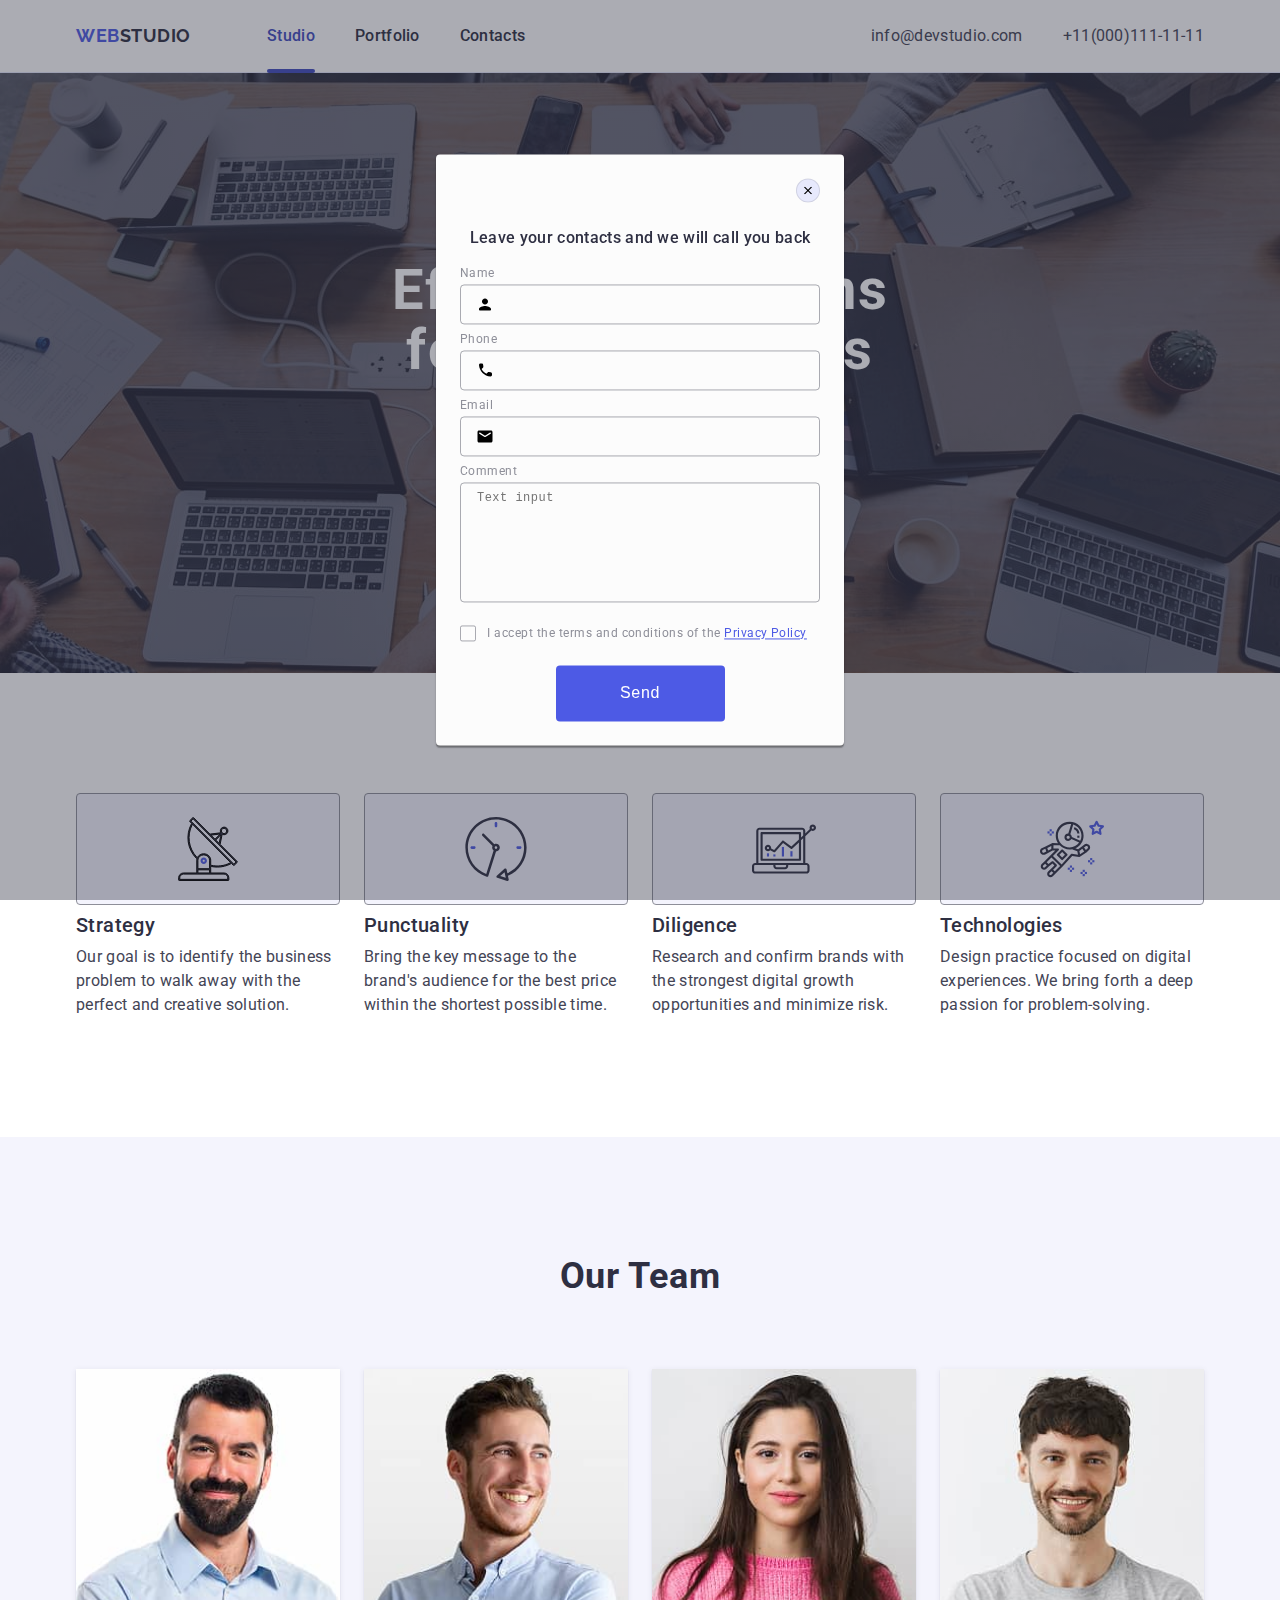
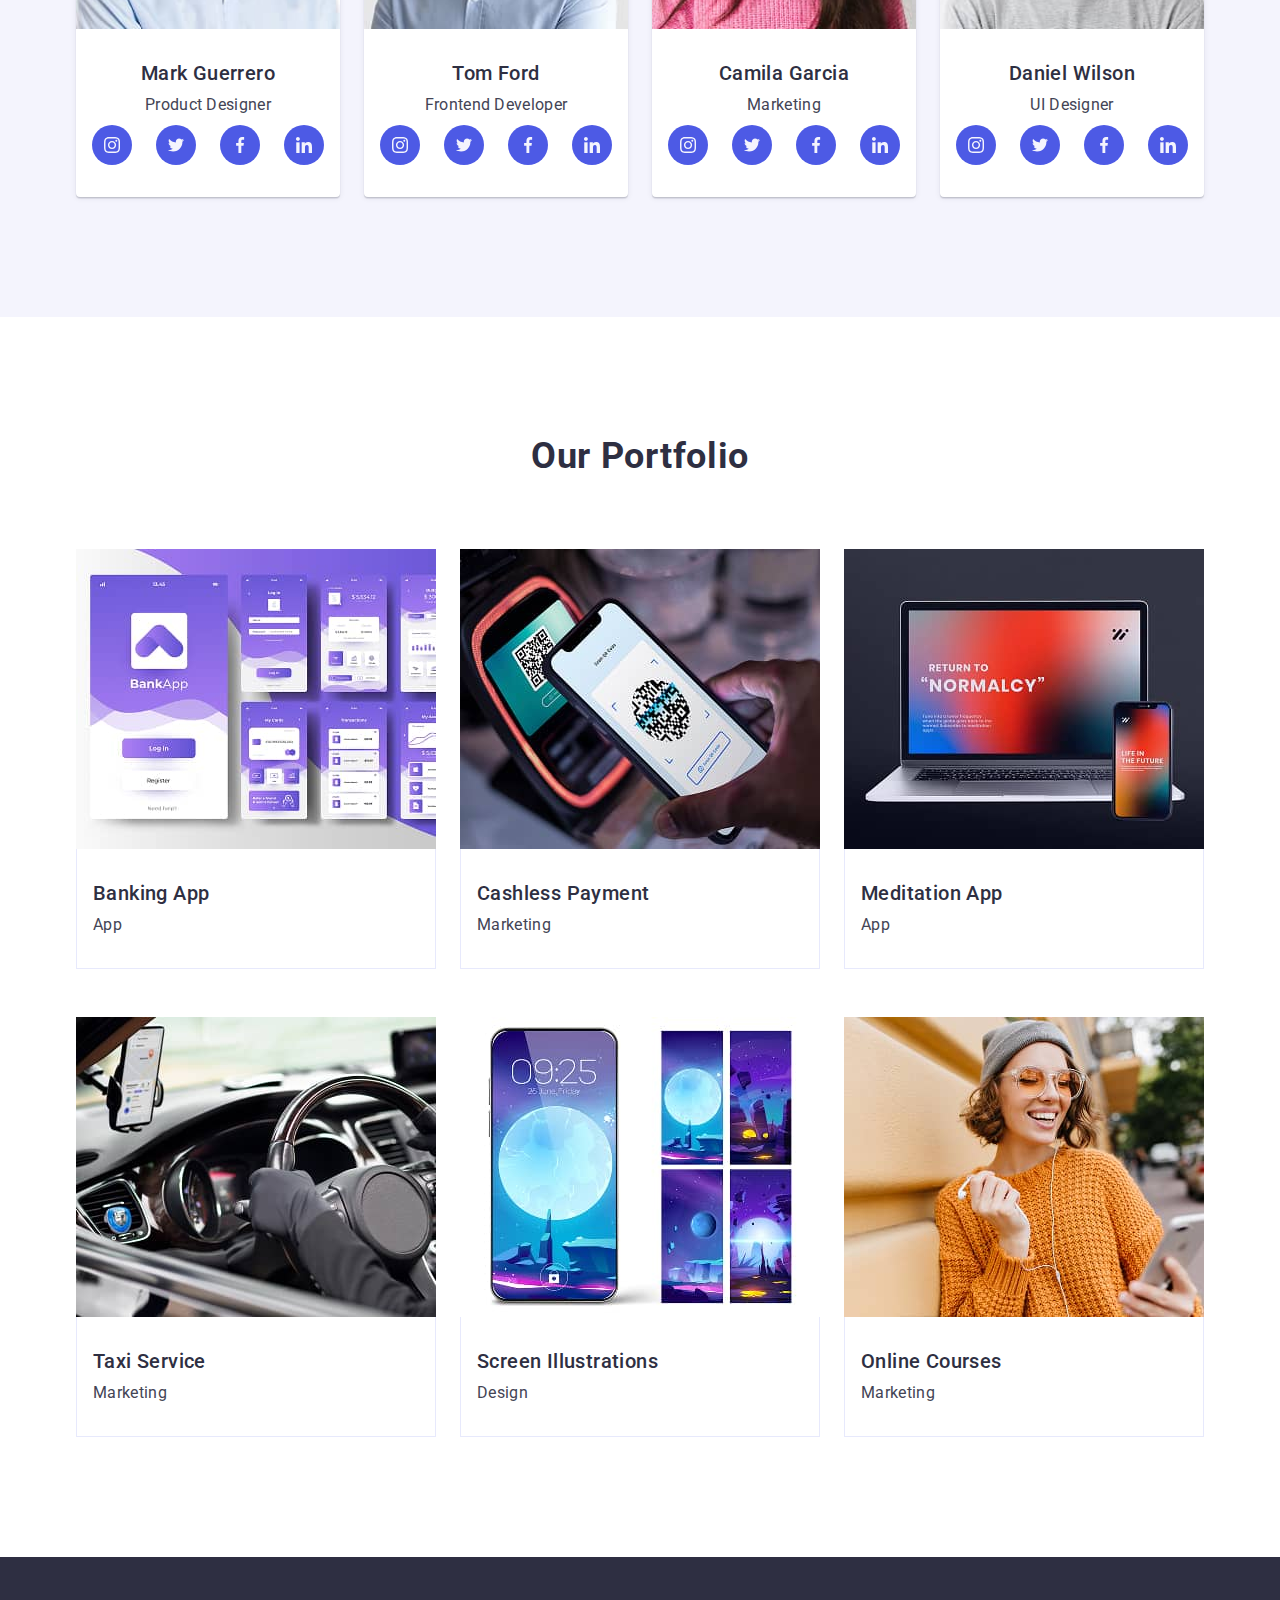
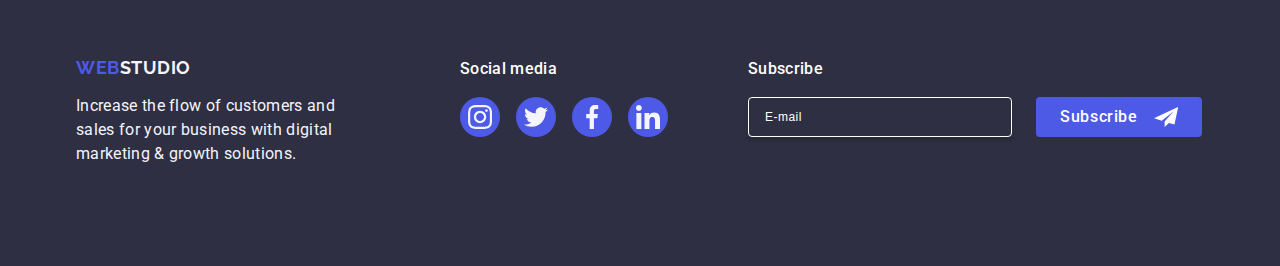
<file: index.html>
<!DOCTYPE html>
<html lang="en">
  <head>
    <meta charset="UTF-8" />
    <meta name="viewport" content="width=device-width, initial-scale=1.0" />
    <title>WEB STUDIO</title>
    <link rel="preconnect" href="https://fonts.googleapis.com" />
    <link rel="preconnect" href="https://fonts.gstatic.com" crossorigin />
    <link
      href="https://fonts.googleapis.com/css2?family=Raleway:wght@700&family=Roboto:wght@400;500;700&display=swap"
      rel="stylesheet"
    />
    <link
      rel="stylesheet"
      href="https://cdnjs.cloudflare.com/ajax/libs/modern-normalize/3.0.1/modern-normalize.min.css"
      integrity="sha512-q6WgHqiHlKyOqslT/lgBgodhd03Wp4BEqKeW6nNtlOY4quzyG3VoQKFrieaCeSnuVseNKRGpGeDU3qPmabCANg=="
      crossorigin="anonymous"
      referrerpolicy="no-referrer"
    />
    <link rel="stylesheet" href="css/styles.css" />
  </head>
  <body>
    <header class="top-line-bg">
      <div class="container">
        <nav class="top-nav" aria-label="main menu">
          <a href="./index.html" class="logo-link logo"
            >WEB<span class="logo-studio">Studio</span></a
          >
          <ul class="menu-nav" aria-label="Site menu">
            <li>
              <a href="./index.html" class="site-menu-nav current">Studio</a>
            </li>
            <li><a href="" class="site-menu-nav">Portfolio</a></li>
            <li><a href="" class="site-menu-nav">Contacts</a></li>
          </ul>
        </nav>
        <address class="address">
          <ul class="contacts">
            <li>
              <a href="mailto:info@devstudio.com" class="contact-link"
                >info@devstudio.com</a
              >
            </li>
            <li>
              <a href="tel:+11(000)111-11-11" class="contact-link"
                >+11(000)111-11-11</a
              >
            </li>
          </ul>
        </address>
      </div>
    </header>

    <main>
      <section id="hero" class="dark-bg">
        <div class="container">
          <h1 class="hero-title">Effective Solutions for Your Business</h1>
          <button class="hero-btn" type="button">Order Service</button>
        </div>
      </section>

      <section id="features" class="features">
        <div class="container">
          <h2 class="visually-hidden">Features</h2>

          <ul class="features-content">
            <li class="features-item">
              <div class="feature-icon-box">
                <svg class="feature-icon" width="64" height="64">
                  <use href="./images/icons.svg#icon-antenna-1"></use>
                </svg>
              </div>
              <h3 class="feature-title">Strategy</h3>
              <p class="feature-text">
                Our goal is to identify the business problem to walk away with
                the perfect and creative solution.
              </p>
            </li>
            <li class="features-item">
              <div class="feature-icon-box">
                <svg class="feature-icon" width="64" height="64">
                  <use href="./images/icons.svg#icon-clock-1"></use>
                </svg>
              </div>
              <h3 class="feature-title">Punctuality</h3>
              <p class="feature-text">
                Bring the key message to the brand's audience for the best price
                within the shortest possible time.
              </p>
            </li>
            <li class="features-item">
              <div class="feature-icon-box">
                <svg class="feature-icon" width="64" height="64">
                  <use href="./images/icons.svg#icon-diagram-1"></use>
                </svg>
              </div>
              <h3 class="feature-title">Diligence</h3>
              <p class="feature-text">
                Research and confirm brands with the strongest digital growth
                opportunities and minimize risk.
              </p>
            </li>
            <li class="features-item">
              <div class="feature-icon-box">
                <svg class="feature-icon" width="64" height="64">
                  <use href="./images/icons.svg#icon-astronaut-1"></use>
                </svg>
              </div>
              <h3 class="feature-title">Technologies</h3>
              <p class="feature-text">
                Design practice focused on digital experiences. We bring forth a
                deep passion for problem-solving.
              </p>
            </li>
          </ul>
        </div>
      </section>

      <section id="team" class="light-bg">
        <div class="container">
          <h2 class="team-title">Our Team</h2>
          <ul class="team-list">
            <li class="team-card">
              <img
                src="./images/img1.jpg"
                alt="Mark Guerrero"
                width="264"
                height="260"
                class="team-image"
              />
              <div class="team-content">
                <h3 class="team-name">Mark Guerrero</h3>
                <p class="team-role">Product Designer</p>

                <ul class="team-social-list">
                  <li class="team-social-item">
                    <a href="#" class="team-social-link">
                      <svg class="team-social-icon" width="16" height="16">
                        <use href="./images/icons.svg#icon-instagram-2"></use>
                      </svg>
                    </a>
                  </li>
                  <li class="team-social-item">
                    <a href="#" class="team-social-link">
                      <svg class="team-social-icon" width="16" height="16">
                        <use href="./images/icons.svg#icon-twitter-1"></use>
                      </svg>
                    </a>
                  </li>
                  <li class="team-social-item">
                    <a href="#" class="team-social-link">
                      <svg class="team-social-icon" width="16" height="16">
                        <use href="./images/icons.svg#icon-facebook-1"></use>
                      </svg>
                    </a>
                  </li>
                  <li class="team-social-item">
                    <a href="#" class="team-social-link">
                      <svg class="team-social-icon" width="16" height="16">
                        <use href="./images/icons.svg#icon-linkedin-1"></use>
                      </svg>
                    </a>
                  </li>
                </ul>
              </div>
            </li>
            <li class="team-card">
              <img
                src="./images/img2.jpg"
                alt="Tom Ford"
                width="264"
                height="260"
                class="team-image"
              />
              <div class="team-content">
                <h3 class="team-name">Tom Ford</h3>
                <p class="team-role">Frontend Developer</p>

                <ul class="team-social-list">
                  <li class="team-social-item">
                    <a href="#" class="team-social-link">
                      <svg class="team-social-icon" width="16" height="16">
                        <use href="./images/icons.svg#icon-instagram-2"></use>
                      </svg>
                    </a>
                  </li>
                  <li class="team-social-item">
                    <a href="#" class="team-social-link">
                      <svg class="team-social-icon" width="16" height="16">
                        <use href="./images/icons.svg#icon-twitter-1"></use>
                      </svg>
                    </a>
                  </li>
                  <li class="team-social-item">
                    <a href="#" class="team-social-link">
                      <svg class="team-social-icon" width="16" height="16">
                        <use href="./images/icons.svg#icon-facebook-1"></use>
                      </svg>
                    </a>
                  </li>
                  <li class="team-social-item">
                    <a href="#" class="team-social-link">
                      <svg class="team-social-icon" width="16" height="16">
                        <use href="./images/icons.svg#icon-linkedin-1"></use>
                      </svg>
                    </a>
                  </li>
                </ul>
              </div>
            </li>
            <li class="team-card">
              <img
                src="./images/img3.jpg"
                alt="Camila Garcia"
                width="264"
                height="260"
                class="team-image"
              />
              <div class="team-content">
                <h3 class="team-name">Camila Garcia</h3>
                <p class="team-role">Marketing</p>
                <ul class="team-social-list">
                  <li class="team-social-item">
                    <a href="#" class="team-social-link">
                      <svg class="team-social-icon" width="16" height="16">
                        <use href="./images/icons.svg#icon-instagram-2"></use>
                      </svg>
                    </a>
                  </li>
                  <li class="team-social-item">
                    <a href="#" class="team-social-link">
                      <svg class="team-social-icon" width="16" height="16">
                        <use href="./images/icons.svg#icon-twitter-1"></use>
                      </svg>
                    </a>
                  </li>
                  <li class="team-social-item">
                    <a href="#" class="team-social-link">
                      <svg class="team-social-icon" width="16" height="16">
                        <use href="./images/icons.svg#icon-facebook-1"></use>
                      </svg>
                    </a>
                  </li>
                  <li class="team-social-item">
                    <a href="#" class="team-social-link">
                      <svg class="team-social-icon" width="16" height="16">
                        <use href="./images/icons.svg#icon-linkedin-1"></use>
                      </svg>
                    </a>
                  </li>
                </ul>
              </div>
            </li>
            <li class="team-card">
              <img
                src="./images/img4.jpg"
                alt="Daniel Wilson"
                width="264"
                height="260"
                class="team-image"
              />
              <div class="team-content">
                <h3 class="team-name">Daniel Wilson</h3>
                <p class="team-role">UI Designer</p>
                <ul class="team-social-list">
                  <li class="team-social-item">
                    <a href="#" class="team-social-link">
                      <svg class="team-social-icon" width="16" height="16">
                        <use href="./images/icons.svg#icon-instagram-2"></use>
                      </svg>
                    </a>
                  </li>
                  <li class="team-social-item">
                    <a href="#" class="team-social-link">
                      <svg class="team-social-icon" width="16" height="16">
                        <use href="./images/icons.svg#icon-twitter-1"></use>
                      </svg>
                    </a>
                  </li>
                  <li class="team-social-item">
                    <a href="#" class="team-social-link">
                      <svg class="team-social-icon" width="16" height="16">
                        <use href="./images/icons.svg#icon-facebook-1"></use>
                      </svg>
                    </a>
                  </li>
                  <li class="team-social-item">
                    <a href="#" class="team-social-link">
                      <svg class="team-social-icon" width="16" height="16">
                        <use href="./images/icons.svg#icon-linkedin-1"></use>
                      </svg>
                    </a>
                  </li>
                </ul>
              </div>
            </li>
          </ul>
        </div>
      </section>

      <section id="portfolio" class="section-portfolio">
        <div class="container">
          <h2 class="portfolio-title">Our Portfolio</h2>
          <ul class="portfolio-list">
            <li class="portfolio-item">
              <div class="portfolio-item-overlay">
                <img
                  class="portfolio-img"
                  src="./images/1.jpg"
                  alt="Banking App"
                  width="360"
                  height="300"
                />
                <p class="text-overlay">
                  14 Stylish and User-Friendly App Design Concepts · Task
                  Manager App · Calorie Tracker App · Exotic Fruit Ecommerce App
                  · Cloud Storage App
                </p>
              </div>
              <div class="card-content">
                <h3 class="card-title">Banking App</h3>
                <p class="card-text">App</p>
              </div>
            </li>
            <li class="portfolio-item">
              <div class="portfolio-item-overlay">
                <img
                  class="portfolio-img"
                  src="./images/cashless-kartinka.jpg"
                  alt="Cashless Payment Product Image"
                  width="360"
                  height="300"
                />
                <p class="text-overlay">
                  14 Stylish and User-Friendly App Design Concepts · Task
                  Manager App · Calorie Tracker App · Exotic Fruit Ecommerce App
                  · Cloud Storage App
                </p>
              </div>
              <div class="card-content">
                <h3 class="card-title">Cashless Payment</h3>
                <p class="card-text">Marketing</p>
              </div>
            </li>
            <li class="portfolio-item">
              <div class="portfolio-item-overlay">
                <img
                  class="portfolio-img"
                  src="./images/3.jpg"
                  alt="Meditation App"
                  width="360"
                  height="300"
                />
                <p class="text-overlay">
                  14 Stylish and User-Friendly App Design Concepts · Task
                  Manager App · Calorie Tracker App · Exotic Fruit Ecommerce App
                  · Cloud Storage App
                </p>
              </div>
              <div class="card-content">
                <h3 class="card-title">Meditation App</h3>
                <p class="card-text">App</p>
              </div>
            </li>
            <li class="portfolio-item">
              <div class="portfolio-item-overlay">
                <img
                  class="portfolio-img"
                  src="./images/4.jpg"
                  alt="Taxi Service"
                  width="360"
                  height="300"
                />
                <p class="text-overlay">
                  14 Stylish and User-Friendly App Design Concepts · Task
                  Manager App · Calorie Tracker App · Exotic Fruit Ecommerce App
                  · Cloud Storage App
                </p>
              </div>
              <div class="card-content">
                <h3 class="card-title">Taxi Service</h3>
                <p class="card-text">Marketing</p>
              </div>
            </li>
            <li class="portfolio-item">
              <div class="portfolio-item-overlay">
                <img
                  class="portfolio-img"
                  src="./images/5.jpg"
                  alt="Screen Illustrations"
                  width="360"
                  height="300"
                />
                <p class="text-overlay">
                  14 Stylish and User-Friendly App Design Concepts · Task
                  Manager App · Calorie Tracker App · Exotic Fruit Ecommerce App
                  · Cloud Storage App
                </p>
              </div>
              <div class="card-content">
                <h3 class="card-title">Screen Illustrations</h3>
                <p class="card-text">Design</p>
              </div>
            </li>
            <li class="portfolio-item">
              <div class="portfolio-item-overlay">
                <img
                  class="portfolio-img"
                  src="./images/6.jpg"
                  alt="Online Courses"
                  width="360"
                  height="300"
                />
                <p class="text-overlay">
                  14 Stylish and User-Friendly App Design Concepts · Task
                  Manager App · Calorie Tracker App · Exotic Fruit Ecommerce App
                  · Cloud Storage App
                </p>
              </div>
              <div class="card-content">
                <h3 class="card-title">Online Courses</h3>
                <p class="card-text">Marketing</p>
              </div>
            </li>
          </ul>
        </div>
      </section>
      <footer class="footer-section-dark-bg">
        <div class="container">
          <div class="footer-content">
            <a href="./index.html" class="logo-link-footer"
              >WEB<span class="logo-studio-footer">Studio</span></a
            >
            <p class="footer-text">
              Increase the flow of customers and sales for your business with
              digital marketing & growth solutions.
            </p>
          </div>
          <div class="footer-social">
            <p class="footer-social-text">Social media</p>
            <ul class="footer-social-list">
              <li class="footer-social-item">
                <a href="#" class="footer-social-link">
                  <svg class="footer-social-icon" width="24" height="24">
                    <use href="./images/icons.svg#icon-instagram-2"></use>
                  </svg>
                </a>
              </li>
              <li class="footer-social-item">
                <a href="#" class="footer-social-link">
                  <svg class="footer-social-icon" width="24" height="24">
                    <use href="./images/icons.svg#icon-twitter-1"></use>
                  </svg>
                </a>
              </li>
              <li class="footer-social-item">
                <a href="#" class="footer-social-link">
                  <svg class="footer-social-icon" width="24" height="24">
                    <use href="./images/icons.svg#icon-facebook-1"></use>
                  </svg>
                </a>
              </li>
              <li class="footer-social-item">
                <a href="#" class="footer-social-link">
                  <svg class="footer-social-icon" width="24" height="24">
                    <use href="./images/icons.svg#icon-linkedin-1"></use>
                  </svg>
                </a>
              </li>
            </ul>
          </div>

          <div class="footer-subscribe">
            <p class="footer-subscribe-text">Subscribe</p>
            <form class="footer-form" name="email_form">
              <label class="footer-label">
                <input
                  class="footer-input"
                  type="email"
                  name="email"
                  placeholder="E-mail"
                />
              </label>

              <button class="footer-subscribe-btn" type="submit">
                Subscribe
                <svg class="footer-btn-svg" width="24" height="24">
                  <use
                    class="footer-btn-use"
                    href="./images/icons.svg#icon-icon-send"
                  ></use>
                </svg>
              </button>
            </form>
          </div>
        </div>
      </footer>

      <div class="backdrop">
        <div class="modal">
          <button class="modal-close-btn" type="button">
            <svg class="modal-close-icon" width="8" height="8">
              <use href="./images/icons.svg#icon-close"></use>
            </svg>
          </button>

          <p class="modal-title">
            Leave your contacts and we will call you back
          </p>

          <form class="modal-form">
            <div class="form-container">
              <label class="form-label" for="user-name">Name</label>
              <div class="form-icon-box">
                <input
                  class="form-input"
                  id="user-name"
                  type="text"
                  name="user-name"
                />
                <svg class="form-icon" width="18" height="24">
                  <use href="./images/icons.svg#icon-person"></use>
                </svg>
              </div>
            </div>

            <div class="form-container">
              <label class="form-label" for="phone">Phone</label>
              <div class="form-icon-box">
                <input class="form-input" id="phone" type="tel" name="phone" />
                <svg class="form-icon" width="18" height="24">
                  <use href="./images/icons.svg#icon-phone"></use>
                </svg>
              </div>
            </div>

            <div class="form-container">
              <label class="form-label" for="email">Email</label>
              <div class="form-icon-box">
                <input
                  class="form-input"
                  id="email"
                  type="email"
                  name="email"
                />
                <svg class="form-icon" width="18" height="24">
                  <use href="./images/icons.svg#icon-email"></use>
                </svg>
              </div>
            </div>

            <div class="form-container">
              <label class="form-label" for="user-comment">Comment</label>
              <textarea
                class="modal-text"
                id="user-comment"
                name="user-comment"
                placeholder="Text input"
              ></textarea>
            </div>

            <div class="modal-checkbox-container">
              <input
                class="modal-visual visually-hidden"
                id="user-privacy"
                value="true"
                type="checkbox"
                name="user-privacy"
              />
              <label class="form-label" for="user-privacy">
                <span class="span-modal">
                  <svg class="checkbox-svg" width="10" height="8">
                    <use href="./images/icons.svg#icon-done-white"></use>
                  </svg>
                </span>
                I accept the terms and conditions of the
                <a class="check-link" href="#">Privacy Policy</a>
              </label>
            </div>

            <!-- Submit -->
            <button class="modal-btn" type="submit">Send</button>
          </form>
        </div>
      </div>
    </main>
  </body>
</html>
</file>
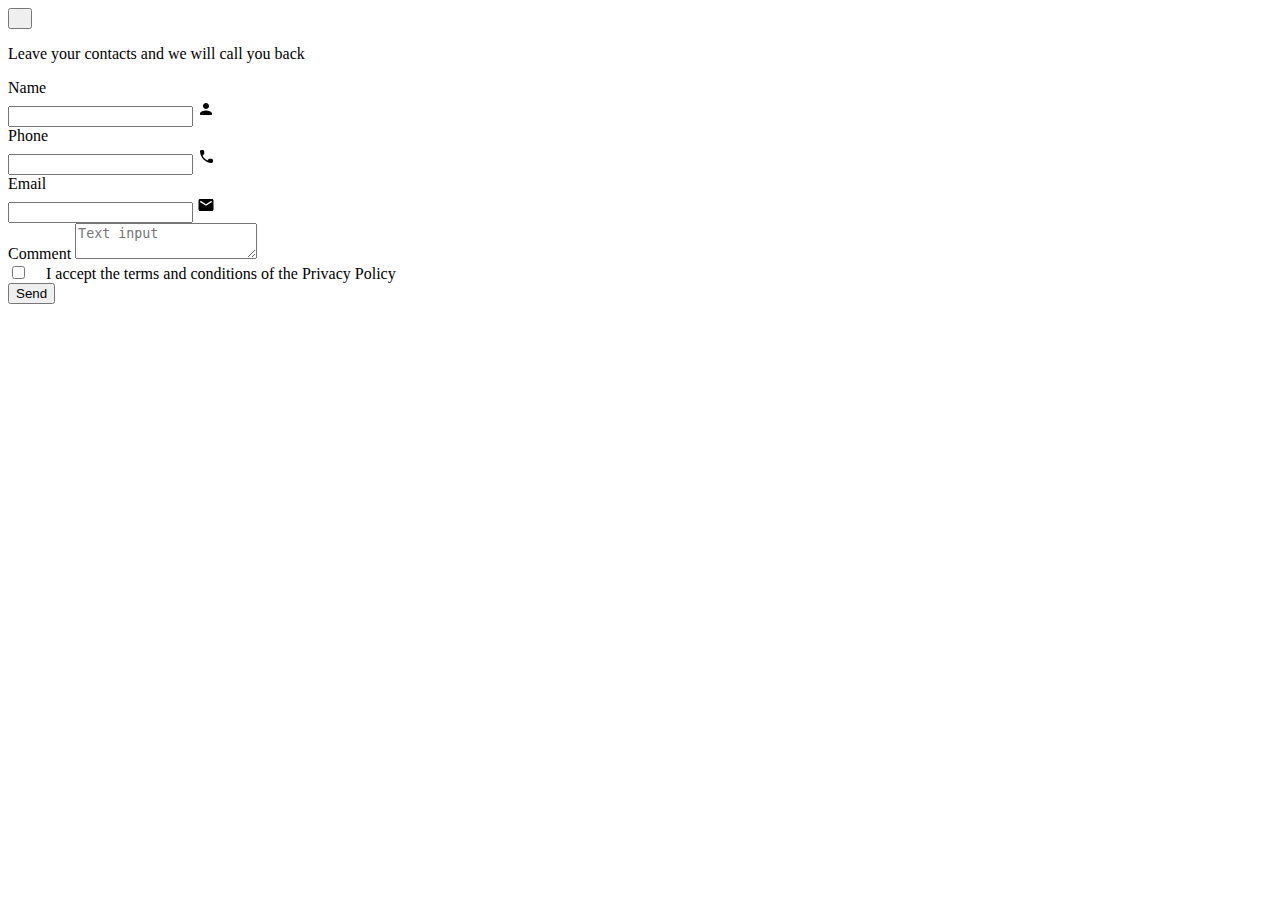
<file: index1.html>
<!DOCTYPE html>
<html lang="en">
  <head>
    <meta charset="UTF-8" />
    <meta name="viewport" content="width=device-width, initial-scale=1.0" />
    <title>Document</title>
  </head>
  <body>
    <div class="modal-box">
      <div class="modal-window">
        <button class="modal-btn-close" type="button">
          <svg class="modal-btn-close-svg" width="8" height="8">
            <use
              class="modal-btn-close-use"
              href="./images/icons.svg#icon-close-znak"
            ></use>
          </svg>
        </button>
        <p class="modal-title">Leave your contacts and we will call you back</p>
        <!-- * Name -->
        <form class="modal-form">
          <div class="modal-form-box">
            <label class="modal-field" for="user-name">Name</label>
            <div class="modal-icon-box">
              <input
                class="modal-input"
                id="user-name"
                type="text"
                name="user-name"
                placeholder=""
              />
              <svg class="modal-icon" width="18" height="24">
                <use
                  class="modal-use"
                  href="./images/icons.svg#icon-person"
                ></use>
              </svg>
            </div>
          </div>

          <!-- * Phone -->
          <div class="modal-form-box">
            <label class="modal-field">Phone</label>
            <div class="modal-icon-box">
              <input
                class="modal-input"
                id="phone"
                type="tel"
                name="phone"
                placeholder=""
              />
              <svg class="modal-icon" width="18" height="24">
                <use
                  class="modal-use"
                  href="./images/icons.svg#icon-phone"
                ></use>
              </svg>
            </div>
          </div>

          <!-- * Email -->
          <div class="modal-form-box">
            <label class="modal-field">Email</label>
            <div class="modal-icon-box">
              <input
                class="modal-input"
                id="email"
                type="email"
                name="email"
                placeholder=""
              />
              <svg class="modal-icon" width="18" height="24">
                <use
                  class="modal-use"
                  href="./images/icons.svg#icon-email"
                ></use>
              </svg>
            </div>
          </div>

          <!-- * Comment -->
          <div class="modal-comment-box">
            <label class="modal-field" for="user-comment">Comment </label>
            <textarea
              class="modal-text"
              id="user-comment"
              name="user-comment"
              placeholder="Text input"
            ></textarea>
          </div>

          <!-- * Checkbox -->
          <div class="modal-checkbox-container">
            <input
              class="modal-visual visually-hidden"
              id="user-privacy"
              value="true"
              type="checkbox"
              name="user-privacy"
            />
            <label class="modal-field" for="user-privacy"
              ><span class="span-modal">
                <svg class="checkbox-svg" width="10" height="8">
                  <use
                    class="checkbox-use"
                    href="./images/icons.svg#icon-done-white"
                  ></use>
                </svg> </span
              >I accept the terms and conditions of the
              <a class="check-link">Privacy Policy</a>
            </label>
          </div>

          <!-- * Button -->
          <button class="modal-btn" type="submit">Send</button>
        </form>
      </div>
    </div>
  </body>
</html>
</file>
<file: css/styles.css>
* {
  text-decoration: none;
  list-style: none;
  padding: 0;
  margin: 0;
  box-sizing: border-box;
}
body {
  font-family: 'Roboto', sans-serif;
  color: #434455;
  background-color: #fff;
  line-height: 1.5;
}

h1,
h2,
h3,
h4,
h5,
h6,
p {
  margin: 0;
}

ul,
ol {
  padding-left: 0;
  margin: 0;
  list-style: none;
}

img {
  display: block;
}

a {
  text-decoration: none;
  color: inherit;
}

.container {
  max-width: 1158px;
  margin: 0 auto;
  padding: 0px 15px;
}
.top-line-bg {
  background: #fff;
  border-bottom: 1px solid #e7e9fc;
  box-shadow: 0px 2px 1px rgba(46, 47, 66, 0.08),
    0px 1px 1px rgba(46, 47, 66, 0.16), 0px 1px 6px rgba(46, 47, 66, 0.08);
}

.top-line-bg .container {
  display: flex;
  justify-content: space-between;
  align-items: center;
}
.logo-link.logo {
  font-family: 'Raleway', sans-serif;
  font-weight: 700;
  font-size: 18px;
  line-height: 117%;
  letter-spacing: 0.03em;
  text-transform: uppercase;
  color: #4d5ae5;
  width: 115px;
  margin-right: 76px;
  display: flex;
  align-items: center;
  text-decoration: none;
  padding: 24px 0;
}

.logo-studio {
  color: #2e2f42;
}

.top-nav {
  display: flex;
  align-items: center;
}

.menu-nav {
  display: flex;
  gap: 40px;
  list-style: none;
}
.menu-nav a {
  font-weight: 500;
  font-size: 16px;
  line-height: 150%;
  letter-spacing: 0.02em;
  color: #2e2f42;
  text-align: center;
  transition: color 250ms cubic-bezier(0.4, 0, 0.2, 1);
}
/*добавил*/
.site-menu-nav.current {
  color: #404bbf;
}
.menu-nav a:hover,
.menu-nav a:focus {
  color: #404bbf;
}
.menu-nav li:first-child a:active {
  text-decoration: underline;
}
/* C8 — подчёркивание текущей страницы */
.site-menu-nav.current::after {
  content: '';
  position: absolute;
  left: 0;
  /*bottom: 0; /* расстояние от текста до полоски */
  width: 100%;
  height: 4px;
  border-radius: 2px;
  background-color: #404bbf;
  bottom: -1px; /*добавил*/
}
/*добавил*/
.site-menu-nav {
  position: relative;
  display: inline-block;
  padding: 24px 0; /* сверху и снизу по 24px — стандарт из макета */
  color: #2e2f42;
  text-decoration: none;
}
.contact-link {
  font-weight: 400;
  font-size: 16px;
  line-height: 150%;
  letter-spacing: 0.02em;
  color: #434455;
  transition: color 250ms cubic-bezier(0.4, 0, 0.2, 1); /*добавил*/
}
.contact-link:hover,
.contact-link:focus {
  color: #404bbf;
}
.address {
  font-style: normal;
}

.contacts {
  display: flex;
  justify-content: space-between;
  align-items: center;
  gap: 40px;
}

.contacts li {
  padding: 24px 0px;
}
.dark-bg {
  background: #2e2f42;
  max-width: 1440px;
  padding: 188px 0;
  width: 100%;
  display: flex;
  justify-content: center;
  align-items: center;
  background-size: cover;
  /*Добавляем картинку на секцию Hero*/
  background-image: linear-gradient(
      to bottom,
      rgba(46, 47, 66, 0.7),
      rgba(46, 47, 66, 0.7)
    ),
    url(../images/people-office.jpg);
  background-repeat: no-repeat;
  background-position: center;
  margin: 0 auto;
}
.hero-title {
  color: #fff;
  font-weight: 700;
  font-size: 56px;
  line-height: 1.07;
  letter-spacing: 0.02em;
  text-align: center;
  max-width: 496px;
  margin-bottom: 48px;
}
.hero-btn {
  background: #4d5ae5;
  color: #fff;
  font-weight: 500;
  line-height: 150%;
  letter-spacing: 0.04em;
  cursor: pointer;
  display: block;
  min-width: 169px;
  height: 56px;
  border: none;
  background-color: #4d5ae5;
  border-radius: 4px;
  border: none;
  text-align: center;
  white-space: nowrap;
  margin: 0 auto;
  transition: background-color 0.3s ease-in-out; /*добавил*/
  transition: background-color 250ms cubic-bezier(0.4, 0, 0.2, 1); /* C6 */
}
.hero-btn:hover,
.hero-btn:focus {
  background-color: #404bbf;
}
.features {
  background: #fff;
  padding: 120px 0;
}

.visually-hidden {
  position: absolute;
  width: 1px;
  height: 1px;
  margin: -1px;
  border: 0;
  padding: 0;
  white-space: nowrap;
  clip-path: inset(100%);
  clip: rect(0 0 0 0);
  overflow: hidden;
}

.features-content {
  display: flex;
  gap: 24px;
}
/*добавил*/
.feature-icon-box {
  display: flex;
  align-items: center;
  justify-content: center;
  border: 1px solid #8e8f99;
  border-radius: 4px;
  width: 100%; /* теперь ширина = ширине колонки */
  height: 112px;
  background: #f4f4fd;
  margin-bottom: 8px; /* отступ между иконкой и заголовком */
}
/*добавил*/
.feature-icon {
  width: 64px;
  height: 64px;
}
.features-item {
  width: calc((100% - 72px) / 4);
}
.section-title {
  font-family: 'Roboto', sans-serif;
  font-weight: 500;
  font-size: 20px;
  line-height: 120%;
  letter-spacing: 0.02em;
  color: #2e2f42;
}
.feature-title {
  font-weight: 500;
  font-size: 20px;
  line-height: 120%;
  letter-spacing: 0.02em;
  color: #2e2f42;
  margin-bottom: 8px;
}
.feature-text {
  font-weight: 400;
  font-size: 16px;
  line-height: 150%;
  letter-spacing: 0.02em;
  color: #434455;
}
.light-bg {
  background: #f4f4fd;
  padding: 120px 0;
}
.team-title {
  font-weight: 700;
  font-size: 36px;
  line-height: 111%;
  letter-spacing: 0.02em;
  color: #2e2f42;
  text-transform: capitalize;
  text-align: center;
  margin-bottom: 72px;
}

.team-list {
  gap: 24px;
  display: flex;
}
.team-card {
  background: #fff;
  border-radius: 0px 0px 4px 4px;
  flex-direction: column;
  width: calc((100% – 72px) / 4);
  /* C3 — постоянная тень у карточек команды */
  box-shadow: 0px 1px 6px rgba(46, 47, 66, 0.08),
    0px 1px 1px rgba(46, 47, 66, 0.16), 0px 2px 1px rgba(46, 47, 66, 0.08);
  transition: box-shadow 250ms cubic-bezier(0.4, 0, 0.2, 1); /* плавный переход */
}
.team-card:hover,
.team-card:focus {
  /* усиливаем тень */
  box-shadow: 0px 4px 6px rgba(46, 47, 66, 0.1),
    0px 4px 4px rgba(46, 47, 66, 0.12), 0px 6px 8px rgba(46, 47, 66, 0.1);
}
.team-content {
  flex-direction: column;
  align-items: center;
  text-align: center;
  padding: 32px 0px;
  justify-content: center;
}
.team-name {
  font-weight: 500;
  font-size: 20px;
  line-height: 120%;
  letter-spacing: 0.02em;
  color: #2e2f42;
  text-align: center;
  margin-bottom: 8px;
}
.team-role {
  font-weight: 400;
  font-size: 16px;
  line-height: 150%;
  letter-spacing: 0.02em;
  color: #434455;
  text-align: center;
  margin-bottom: 8px;
}
/*добавил*/
.team-social-list {
  display: flex;
  justify-content: center;
  gap: 24px; /* расстояние между иконками */
  margin-top: 8px; /* отступ от должности */
  padding: 0;
  list-style: none;
}
/*добавил*/
.team-social-link {
  display: flex;
  align-items: center;
  justify-content: center;
  width: 40px;
  height: 40px;
  border-radius: 50%;
  background-color: #4d5ae5; /* синий круг */
  /* C5 + C6 — переходы */
  transition: background-color 250ms cubic-bezier(0.4, 0, 0.2, 1);
}
/*добавил*/
.team-social-icon {
  fill: currentColor; /* Используем currentColor для управления цветом через CSS */
  color: #f4f4fd; /* Цвет иконок */
  width: 16px;
  height: 16px;
  display: block;
  /* C5 + C6 — переход цвета */
  transition: color 250ms cubic-bezier(0.4, 0, 0.2, 1);
}
/*добавил*/
.team-social-link:hover,
.team-social-link:focus {
  background-color: #404bbf; /* другой синий при hover */
  color: #ffffff; /* иконка меняет цвет */
}
.section-portfolio {
  background: #fff;
  padding: 120px 0 120px 0;
}
.portfolio-title {
  font-weight: 700;
  font-size: 36px;
  line-height: 111%;
  letter-spacing: 0.02em;
  color: #2e2f42;
  text-transform: capitalize;
  text-align: center;
  margin-bottom: 72px;
}

.portfolio-list {
  display: flex;
  flex-wrap: wrap;
  gap: 24px;
  row-gap: 48px;
  margin-bottom: 0;
}

.portfolio-item {
  width: 360px;
  background: #fff;
  position: relative; /*добавил*/
  overflow: hidden; /*добавил*/
  /* C4 — плавная тень при наведении на карточку */
  transition: box-shadow 250ms cubic-bezier(0.4, 0, 0.2, 1);
}
/*добавил*/
.portfolio-item:hover,
.portfolio-item:focus {
  box-shadow: 0px 1px 6px rgba(46, 47, 66, 0.08),
    0px 1px 1px rgba(46, 47, 66, 0.16), 0px 2px 1px rgba(46, 47, 66, 0.08);
}
/*добавил*/
.portfolio-item-overlay {
  position: relative;
  /*width: 360px;
  height: 300px; /* чтобы overlay точно совпадал с изображением */
  overflow: hidden;
}
/*добавил*/
.text-overlay {
  font-weight: 400;
  font-size: 16px;
  line-height: 1.5;
  letter-spacing: 0.02em;
  color: #f4f4fd;
  padding-top: 40px;
  padding-left: 32px;
  padding-right: 32px;
  padding-bottom: 40px;
  background: #4d5ae5;
  position: absolute;
  top: 0;
  left: 0;
  width: 100%;
  height: 100%;
  transform: translateY(100%);

  /* C6, C7 — только transform */
  transition: transform 250ms cubic-bezier(0.4, 0, 0.2, 1);
}
/* hover на всей карточке */
.portfolio-item:hover .text-overlay {
  transform: translateY(0);
}
/*добавил*/
.portfolio-img {
  padding: 0 auto;
}

.card-content {
  width: 360px;
  height: 120px;
  padding: 32px 16px;
  box-sizing: border-box;
  border: 1px solid #e7e9fc;
  border-top: none;
}
.card-title {
  font-weight: 500;
  font-size: 20px;
  line-height: 120%;
  letter-spacing: 0.02em;
  color: #2e2f42;
  margin-bottom: 8px;
}
.card-text {
  font-weight: 400;
  font-size: 16px;
  line-height: 150%;
  letter-spacing: 0.02em;
  color: #434455;
}

.footer-section-dark-bg {
  background: #2e2f42;
  padding: 100px 0;
  width: 100%;
}
.logo-link-footer {
  font-family: 'Raleway', sans-serif;
  font-weight: 700;
  font-size: 18px;
  line-height: 117%;
  letter-spacing: 0.03em;
  text-transform: uppercase;
  text-decoration: none;
  color: #4d5ae5;
  display: inline-block;
  margin-bottom: 16px;
}
.logo-studio-footer {
  color: #f4f4fd;
}
.footer-text {
  font-weight: 400;
  font-size: 16px;
  line-height: 150%;
  letter-spacing: 0.02em;
  color: #f4f4fd;
  max-width: 264px;
}
/*добавил*/
.footer-section-dark-bg .container {
  display: flex;
  align-items: baseline; /*добавил*/
}
/*добавил*/
.footer-content {
  max-width: 264px; /* Ограничиваем ширину по тексту */
  margin-right: 120px; /*добавил*/
}
/*добавил*/
.footer-social {
  display: flex;
  flex-direction: column;
}
/*добавил*/
.footer-social-text {
  font-weight: 500;
  font-size: 16px;
  line-height: 1.5;
  letter-spacing: 0.02em;
  color: #fff;
  margin-bottom: 16px; /* Отступ от заголовка до иконок */
}
/*добавил*/
.footer-social-list {
  display: flex;
  gap: 16px; /* Расстояние между иконками */
  /*padding: 0;
  list-style: none;
  justify-content: flex-start; /* Иконки тоже по левому краю */
}
/*добавил*/
.footer-social-item {
  width: 40px;
  height: 40px;
}
/*добавил*/
.footer-social-link {
  display: flex;
  align-items: center;
  justify-content: center;
  width: 100%;
  height: 100%;
  border-radius: 50%;
  background-color: #4d5ae5; /* Синий круг */
  /* C6 */
  transition: background-color 250ms cubic-bezier(0.4, 0, 0.2, 1);
}
/*добавил*/
.footer-social-icon {
  fill: currentColor; /* Используем currentColor для управления цветом через CSS */
  color: #f4f4fd; /* Цвет иконок */
  width: 24px;
  height: 24px;
  display: block;
  /* C6 */
  transition: color 250ms cubic-bezier(0.4, 0, 0.2, 1);
}
/*добавил*/
.footer-social-link:hover,
.footer-social-link:focus {
  background-color: #31d0aa; /* другой синий при hover */
}
/* Добавил ДЗ№5 */
.footer-subscribe-text {
  font-weight: 500;
  font-size: 16px;
  line-height: 1.5;
  letter-spacing: 0.02em;
  color: #fff;
  margin-bottom: 16px;
}
.footer-subscribe {
  margin-left: 80px;
}
.footer-form {
  display: flex;
  gap: 24px;
}

.footer-input {
  border: 1px solid #fff;
  border-radius: 4px;
  width: 264px;
  height: 40px;
  background-color: transparent;
  box-shadow: 0 4px 4px 0 rgba(0, 0, 0, 0.15);

  font-weight: 400;
  font-size: 12px;
  line-height: 2;
  letter-spacing: 0.04em;
  color: #fff;

  padding-left: 16px;
}

.footer-input::placeholder {
  color: #ffffff;
}

.footer-subscribe-btn {
  font-family: 'Roboto', sans-serif;
  border-radius: 4px;
  padding: 8px 24px;
  min-width: 165px;
  height: 40px;
  background: #4d5ae5;
  border: none;

  font-weight: 500;
  font-size: 16px;
  line-height: 1.5;
  letter-spacing: 0.04em;
  text-align: center;
  color: #fff;
  cursor: pointer;
  display: flex;
  align-items: center;
  justify-content: center;

  transition: background-color 250ms cubic-bezier(0.4, 0, 0.2, 1),
    transform 250ms cubic-bezier(0.4, 0, 0.2, 1);
}

.footer-subscribe-btn:hover,
.footer-subscribe-btn:focus,
.footer-subscribe-btn:active {
  transform: scale(1.1);
  background-color: #404bbf;
  border: none;
}

.footer-btn-svg {
  margin-left: 16px;
}

.footer-btn-use {
  fill: white;
}
/*ДЗ №5*/

/* Фон под модалкой */
.backdrop {
  position: fixed;
  top: 0;
  left: 0;
  width: 100%;
  height: 100%;
  background-color: rgba(46, 47, 66, 0.4);
  transition: opacity 250ms cubic-bezier(0.4, 0, 0.2, 1),
    visibility 250ms cubic-bezier(0.4, 0, 0.2, 1);
}

/* Окно модалки */
.modal {
  position: absolute;
  top: 50%;
  left: 50%;
  transform: translate(-50%, -50%);
  width: 408px;
  min-height: 584px;
  background-color: #fcfcfc;
  border-radius: 4px;
  padding: 72px 24px 24px;
  box-shadow: 0px 1px 1px rgba(0, 0, 0, 0.14), 0px 1px 3px rgba(0, 0, 0, 0.12),
    0px 2px 1px rgba(0, 0, 0, 0.2);
  transition: transform 250ms cubic-bezier(0.4, 0, 0.2, 1);
}

/* Кнопка закрытия */
.modal-close-btn {
  position: absolute;
  top: 24px;
  right: 24px;
  width: 24px;
  height: 24px;
  border-radius: 50%;
  border: 1px solid rgba(0, 0, 0, 0.1);
  background-color: #e7e9fc;
  display: flex;
  align-items: center;
  justify-content: center;
  cursor: pointer;
  transition: background-color 250ms cubic-bezier(0.4, 0, 0.2, 1),
    border 250ms cubic-bezier(0.4, 0, 0.2, 1);
}

.modal-close-icon {
  /*fill: #2e2f42;*/
  transition: fill 250ms ease;
  fill: 250ms cubic-bezier(0.4, 0, 0.2, 1);
  transition: fill 250ms cubic-bezier(0.4, 0, 0.2, 1);
}

.modal-close-btn:hover,
.modal-close-btn:focus {
  background-color: #404bbf;
  border-color: transparent;
  border: none;
}

.modal-close-btn:hover .modal-close-icon,
.modal-close-btn:focus .modal-close-icon {
  fill: #ffffff;
}

/* Заголовок */
.modal-title {
  font-weight: 500;
  font-size: 16px;
  line-height: 1.5;
  text-align: center;
  margin-bottom: 16px;
  color: #2e2f42;
  letter-spacing: 0.02em;
}

/* Поля формы */
.form-container {
  margin-bottom: 8px;
}
.form-comment-container {
  margin-bottom: 16px;
}
.form-label {
  display: block;
  font-size: 12px;
  line-height: 1.17;
  letter-spacing: 0.04em;
  color: #8e8f99;
  margin-bottom: 4px;
}

.form-icon-box {
  position: relative;
}

.form-input {
  width: 100%;
  height: 40px;
  border: 1px solid rgba(46, 47, 66, 0.4);
  border-radius: 4px;
  padding-left: 38px;
  outline: transparent;
  transition: border-color 250ms ease;
  background-color: transparent;
  transition: border-color 250ms cubic-bezier(0.4, 0, 0.2, 1);
}

.form-input:hover,
.form-input:focus {
  border-color: #4d5ae5;
}

.form-icon {
  position: absolute;
  left: 16px;
  top: 50%;
  transform: translateY(-50%);
  transition: fill 250ms cubic-bezier(0.4, 0, 0.2, 1);
}

.form-input:hover + .form-icon,
.form-input:focus + .form-icon {
  fill: #4d5ae5;
}

/* Текстовое поле */
.modal-text {
  width: 100%;
  height: 120px;
  border: 1px solid rgba(46, 47, 66, 0.4);
  border-radius: 4px;
  padding: 8px 16px;
  resize: none;
  outline: transparent;
  font-size: 12px;
  transition: border-color 250ms ease;
  line-height: 1.17;
  letter-spacing: 0.04em;
  color: rgba(46, 47, 66, 0.4);
  background-color: transparent;
  transition: border-color 250ms cubic-bezier(0.4, 0, 0.2, 1);
}

.modal-text:hover,
.modal-text:focus {
  border-color: #4d5ae5;
}

/* Чекбокс */
.modal-checkbox-container {
  margin-top: 16px;
  margin-bottom: 24px;
}

.modal-visual {
  position: absolute;
  opacity: 0;
  pointer-events: none;
}

.span-modal {
  height: 16px;
  width: 16px;
  margin-right: 8px;
  border: 1px solid rgba(46, 47, 66, 0.4);
  border-radius: 2px;
  transition: background-color 250ms cubic-bezier(0.4, 0, 0.2, 1),
    border 250ms cubic-bezier(0.4, 0, 0.2, 1),
    fill 250ms cubic-bezier(0.4, 0, 0.2, 1);
  display: inline-flex;
  align-items: center;
  justify-content: center;
  fill: transparent;
}

/* галочка скрыта по умолчанию */
.checkbox-svg {
  opacity: 0;
  transition: opacity 250ms ease;
}

/* активное состояние */
.modal-visual:checked + .form-label .span-modal {
  background-color: #404bbf;
  border: none;
  fill: #f4f4fd;
}
.modal-visual:checked + .form-label .span-modal .checkbox-svg {
  opacity: 1;
  fill: #ffffff;
}
.check-link {
  color: #4d5ae5;
  text-decoration: underline;
}

/* Кнопка */
.modal-btn {
  display: block;
  min-width: 169px;
  height: 56px;
  margin: 0 auto;
  background-color: #4d5ae5;
  border: none;
  border-radius: 4px;
  font-weight: 500;
  font-size: 16px;
  line-height: 1.5;
  color: #ffffff;
  cursor: pointer;
  transition: background-color 250ms ease;
  letter-spacing: 0.04em;
  transition: background-color 250ms cubic-bezier(0.4, 0, 0.2, 1);
}

.modal-btn:hover,
.modal-btn:focus {
  background-color: #404bbf;
}
</file>
